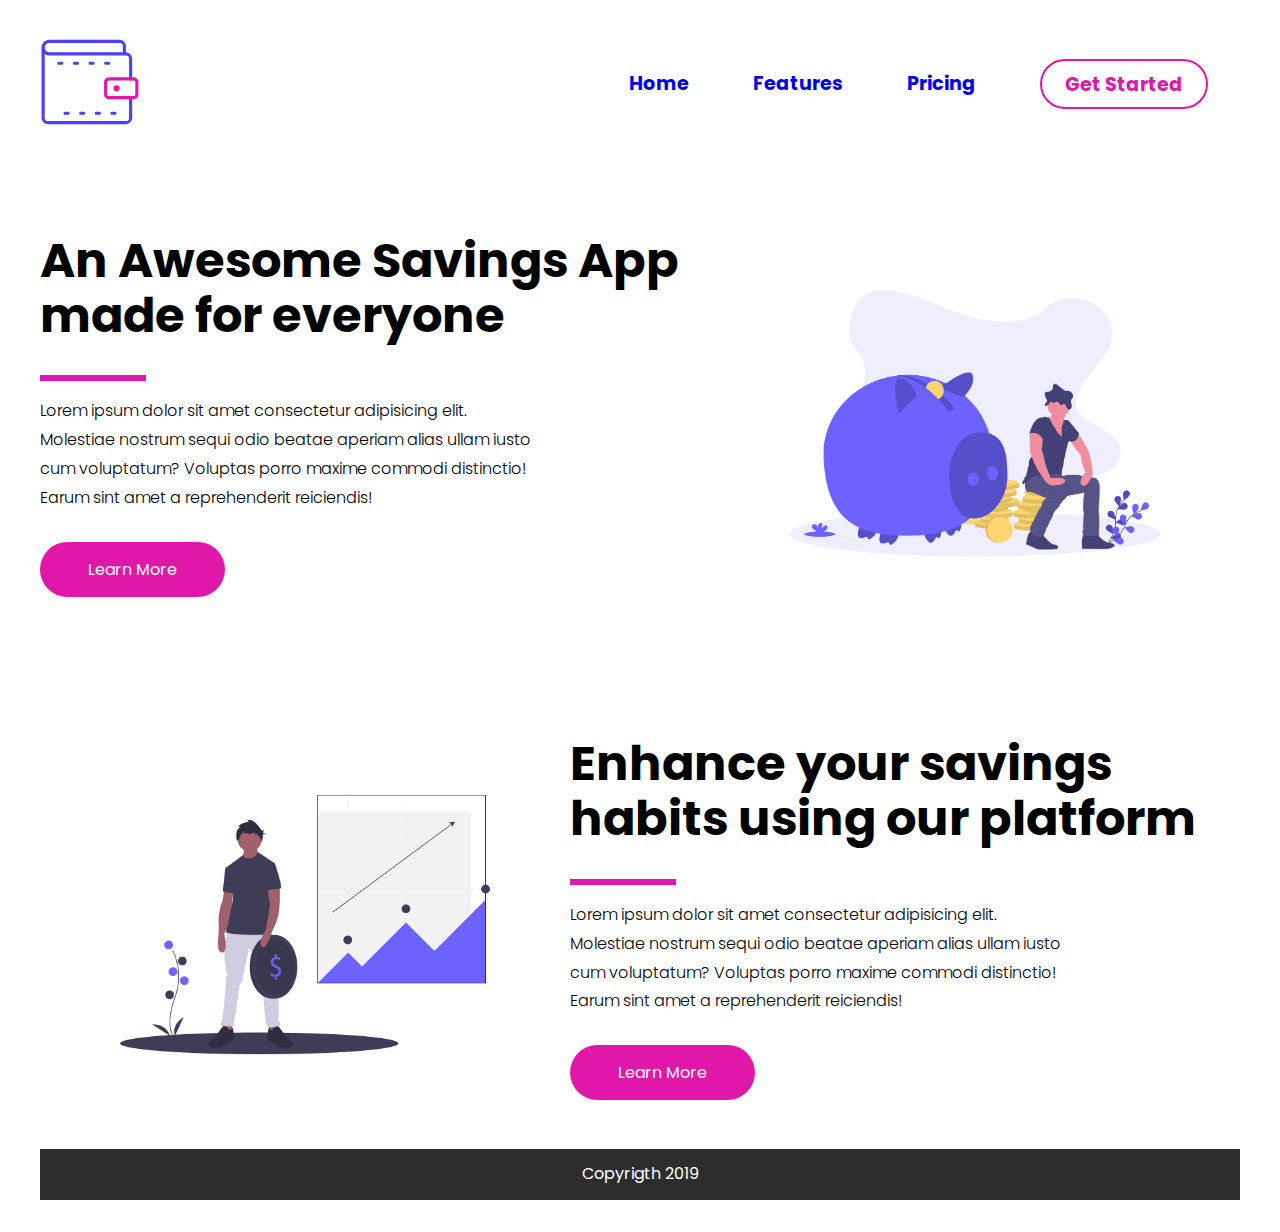
<file: index.html>
<!DOCTYPE html>
<html lang="en">
  <head>
    <meta charset="UTF-8" />
    <meta name="viewport" content="width=device-width, initial-scale=1.0" />
    <meta http-equiv="X-UA-Compatible" content="ie=edge" />
    <link rel="stylesheet" href="css/main.css" />
    <link rel="stylesheet" href="css/normalize.css" />
    <link
      href="https://fonts.googleapis.com/css?family=Poppins:300,400,700&display=swap"
      rel="stylesheet"
    />
    <title>CKD Training</title>
  </head>
  <body>
    <header class="container">
      <div>
            <svg id="savings-logo" xmlns="http://www.w3.org/2000/svg" viewBox="0 0 64 64" aria-labelledby="title"
            aria-describedby="desc" role="img" xmlns:xlink="http://www.w3.org/1999/xlink">
              <title>Wallet</title>
              <desc>A line styled icon from Orion Icon Library.</desc>
              <path data-name="layer2"
              d="M58 42v13a3 3 0 0 1-3 3H5a3 3 0 0 1-3-3V10" fill="none" stroke="#4a40ff"
              stroke-miterlimit="10" stroke-width="2" stroke-linejoin="miter" stroke-linecap="round"></path>
              <path data-name="layer2" d="M54 14V9a3 3 0 0 0-3-3H6a4 4 0 0 0-4 4 4 4 0 0 0 4 4h49a3 3 0 0 1 3 3v13"
              fill="none" stroke="#4a40ff" stroke-miterlimit="10" stroke-width="2" stroke-linejoin="miter"
              stroke-linecap="round"></path>
              <rect data-name="layer1" x="42" y="30" width="20" height="12" rx="2"
              ry="2" fill="none" stroke="#e017a9" stroke-miterlimit="10" stroke-width="2"
              stroke-linejoin="miter" stroke-linecap="round"></rect>
              <path data-name="layer2" fill="none" stroke="#4a40ff" stroke-miterlimit="10"
              stroke-width="2" d="M12 20h2m8 0h2m8 0h2m8 0h2M16 52h2m8 0h2m8 0h2m8 0h2"
              stroke-linejoin="miter" stroke-linecap="round"></path>
              <circle data-name="layer1" cx="49" cy="36" r="1" fill="none" stroke="#e017a9"
              stroke-miterlimit="10" stroke-width="2" stroke-linejoin="miter" stroke-linecap="round"></circle>
            </svg>
      
           
            <path
              data-name="layer2"
              d="M58 42v13a3 3 0 0 1-3 3H5a3 3 0 0 1-3-3V10"
              fill="none"
              stroke="#3752b6"
              stroke-miterlimit="10"
              stroke-width="2"
              stroke-linejoin="round"
              stroke-linecap="round"
            ></path>
            <path
              data-name="layer2"
              d="M54 14V9a3 3 0 0 0-3-3H6a4 4 0 0 0-4 4 4 4 0 0 0 4 4h49a3 3 0 0 1 3 3v13"
              fill="none"
              stroke="#3752b6"
              stroke-miterlimit="10"
              stroke-width="2"
              stroke-linejoin="round"
              stroke-linecap="round"
            ></path>
            <rect
              data-name="layer1"
              x="42"
              y="30"
              width="20"
              height="12"
              rx="2"
              ry="2"
              fill="none"
              stroke="#6c63ff"
              stroke-miterlimit="10"
              stroke-width="2"
              stroke-linejoin="round"
              stroke-linecap="round"
            ></rect>
            <path
              data-name="layer2"
              fill="none"
              stroke="#3752b6"
              stroke-miterlimit="10"
              stroke-width="2"
              d="M12 20h2m8 0h2m8 0h2m8 0h2M16 52h2m8 0h2m8 0h2m8 0h2"
              stroke-linejoin="round"
              stroke-linecap="round"
            ></path>
            <circle
              data-name="layer1"
              cx="49"
              cy="36"
              r="1"
              fill="none"
              stroke="#6c63ff"
              stroke-miterlimit="10"
              stroke-width="2"
              stroke-linejoin="round"
              stroke-linecap="round"
            ></circle>
          </svg>
      </div>
      <nav>
        <ul>
          <li><a href="#">Home</a></li>
          <li><a href="#">Features</a></li>
          <li><a href="#">Pricing</a></li>
          <li><a href="#" class="highlight">Get Started</a></li>
        </ul>
      </nav>
    </header>


    <main class="container">
        <section class="hero-container">
           <div class="hero">
                <h1>An Awesome Savings App made for everyone</h1>
                <hr>
                <p>Lorem ipsum dolor sit amet consectetur adipisicing elit. Molestiae nostrum sequi
                     odio beatae aperiam alias ullam iusto cum voluptatum? Voluptas porro maxime commodi distinctio! 
                     Earum sint amet a reprehenderit reiciendis!
                </p>
                <a href="#" class="btn">Learn More</a>

           </div> 
           <div>
               <figure>
                   <img src="assets/images/savings.png" alt="Picture of man near a phone">
               </figure>
           </div>
        </section>

        <section class="hero-container hero-container-top">
                <div>
                    <figure>
                        <img src="assets/images/invest.png" alt="Picture of man near a phone">
                    </figure>
                </div>

                <div class="hero">
                    <h1> 
                        Enhance your savings habits using our platform</h1>
                    <hr>
                    <p>Lorem ipsum dolor sit amet consectetur adipisicing elit. Molestiae nostrum sequi
                            odio beatae aperiam alias ullam iusto cum voluptatum? Voluptas porro maxime commodi distinctio! 
                            Earum sint amet a reprehenderit reiciendis!
                    </p>
                    <a href="#" class="btn">Learn More</a>
                </div>
        </section>
        <footer>Copyrigth 2019</footer>

    </main>
  </body>
</html>
</file>
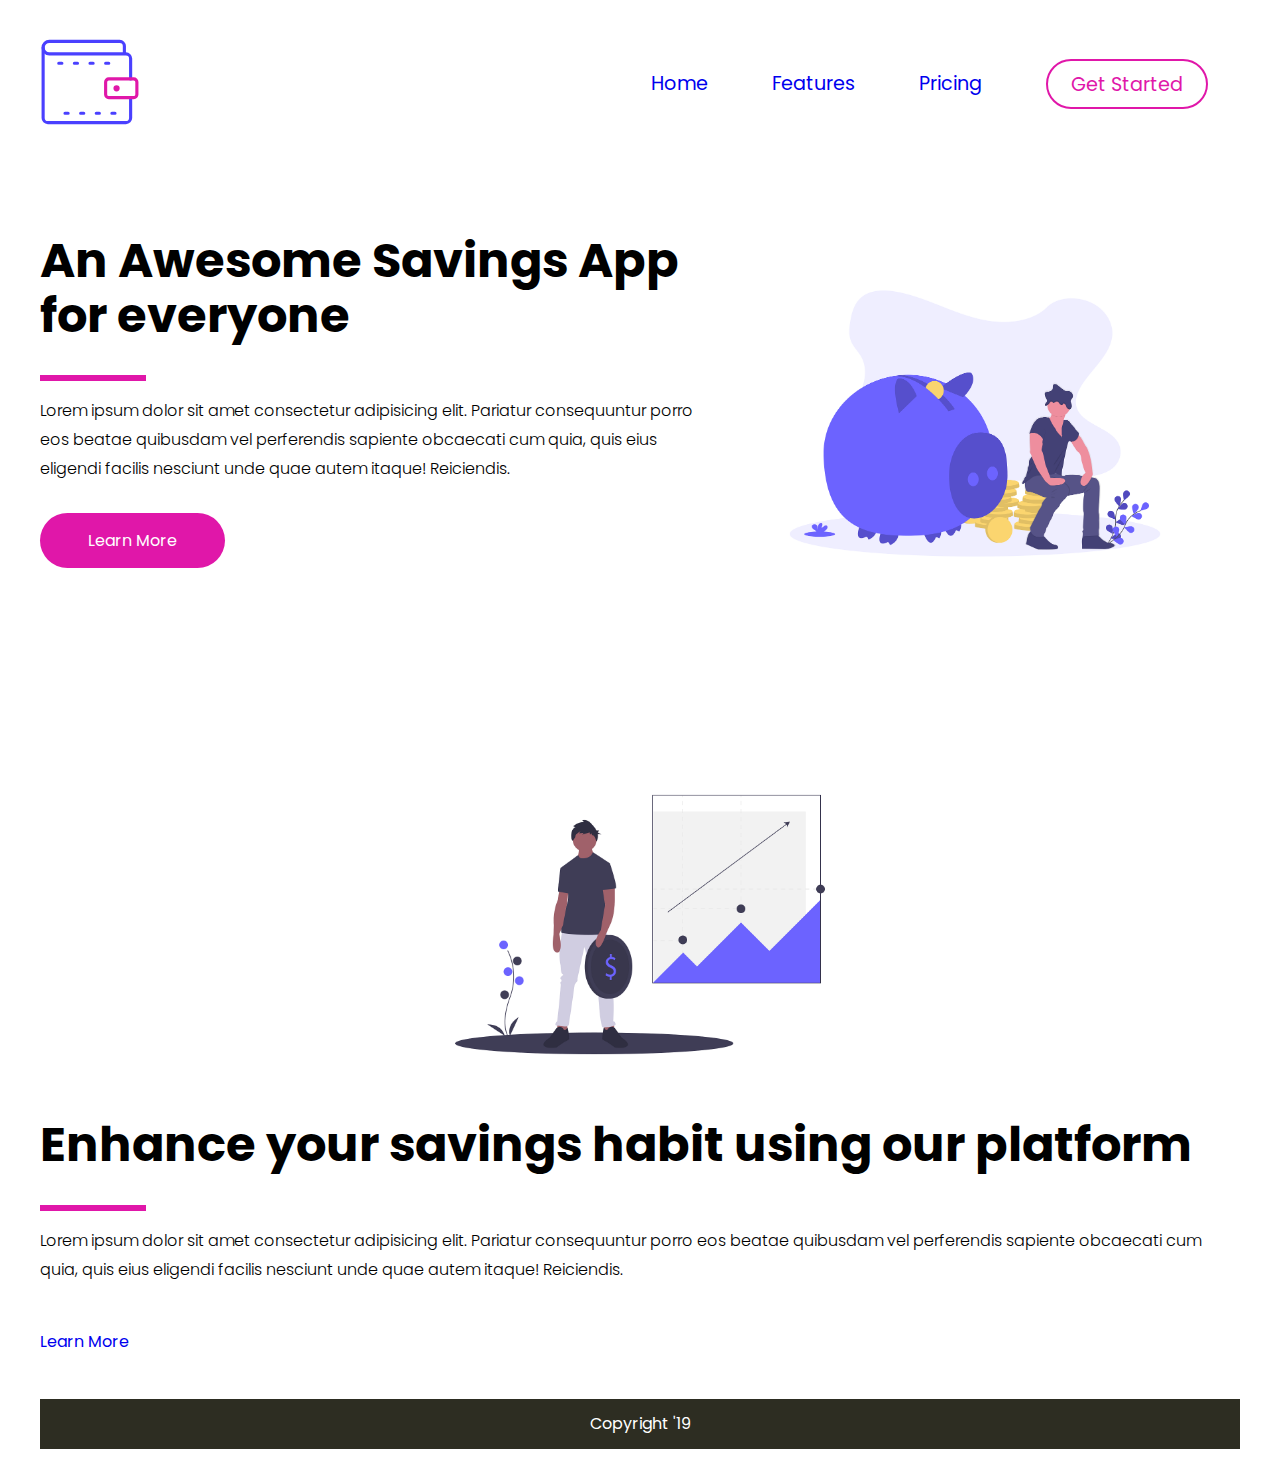
<file: John/index.html>
<!DOCTYPE html>
<html lang="en">
<head>
    <meta charset="UTF-8">
    <meta name="viewport" content="width=device-width, initial-scale=1.0">
    <meta http-equiv="X-UA-Compatible" content="ie=edge">
    <link rel="stylesheet" href="css/main.css">
    <link rel="stylesheet" href="css/nomalize.css">
    <link href="https://fonts.googleapis.com/css?family=Poppins:300,400,700&display=swap" rel="stylesheet">
    <title>CKD Training</title>
</head>
<body>
    <header class="container">
     
        <div>
            <svg id="savings-logo" xmlns="http://www.w3.org/2000/svg" viewBox="0 0 64 64" aria-labelledby="title"
          aria-describedby="desc" role="img" xmlns:xlink="http://www.w3.org/1999/xlink">
            <title>Wallet</title>
            <desc>A line styled icon from Orion Icon Library.</desc>
            <path data-name="layer2"
            d="M58 42v13a3 3 0 0 1-3 3H5a3 3 0 0 1-3-3V10" fill="none" stroke="#4a40ff"
            stroke-miterlimit="10" stroke-width="2" stroke-linejoin="miter" stroke-linecap="round"></path>
            <path data-name="layer2" d="M54 14V9a3 3 0 0 0-3-3H6a4 4 0 0 0-4 4 4 4 0 0 0 4 4h49a3 3 0 0 1 3 3v13"
            fill="none" stroke="#4a40ff" stroke-miterlimit="10" stroke-width="2" stroke-linejoin="miter"
            stroke-linecap="round"></path>
            <rect data-name="layer1" x="42" y="30" width="20" height="12" rx="2"
            ry="2" fill="none" stroke="#e017a9" stroke-miterlimit="10" stroke-width="2"
            stroke-linejoin="miter" stroke-linecap="round"></rect>
            <path data-name="layer2" fill="none" stroke="#4a40ff" stroke-miterlimit="10"
            stroke-width="2" d="M12 20h2m8 0h2m8 0h2m8 0h2M16 52h2m8 0h2m8 0h2m8 0h2"
            stroke-linejoin="miter" stroke-linecap="round"></path>
            <circle data-name="layer1" cx="49" cy="36" r="1" fill="none" stroke="#e017a9"
            stroke-miterlimit="10" stroke-width="2" stroke-linejoin="miter" stroke-linecap="round"></circle>
          </svg>
    
         
          <path
            data-name="layer2"
            d="M58 42v13a3 3 0 0 1-3 3H5a3 3 0 0 1-3-3V10"
            fill="none"
            stroke="#3752b6"
            stroke-miterlimit="10"
            stroke-width="2"
            stroke-linejoin="round"
            stroke-linecap="round"
          ></path>
          <path
            data-name="layer2"
            d="M54 14V9a3 3 0 0 0-3-3H6a4 4 0 0 0-4 4 4 4 0 0 0 4 4h49a3 3 0 0 1 3 3v13"
            fill="none"
            stroke="#3752b6"
            stroke-miterlimit="10"
            stroke-width="2"
            stroke-linejoin="round"
            stroke-linecap="round"
          ></path>
          <rect
            data-name="layer1"
            x="42"
            y="30"
            width="20"
            height="12"
            rx="2"
            ry="2"
            fill="none"
            stroke="#6c63ff"
            stroke-miterlimit="10"
            stroke-width="2"
            stroke-linejoin="round"
            stroke-linecap="round"
          ></rect>
          <path
            data-name="layer2"
            fill="none"
            stroke="#3752b6"
            stroke-miterlimit="10"
            stroke-width="2"
            d="M12 20h2m8 0h2m8 0h2m8 0h2M16 52h2m8 0h2m8 0h2m8 0h2"
            stroke-linejoin="round"
            stroke-linecap="round"
          ></path>
          <circle
            data-name="layer1"
            cx="49"
            cy="36"
            r="1"
            fill="none"
            stroke="#6c63ff"
            stroke-miterlimit="10"
            stroke-width="2"
            stroke-linejoin="round"
            stroke-linecap="round"
          ></circle>
        </svg>
        </div>
        <nav><ul>
            <li><a href="#">Home</a></li>
            <li><a href="#">Features</a></li>
            <li><a href="#">Pricing</a></li>
            <li><a href="#" class="highlight">Get Started</a></li>
        </ul>
        </nav>
    </header>
    <main class="container">
<section class="hero-container">
    <div class="hero">
        <h1>An Awesome Savings App for everyone</h1>
        <hr>
        <p>Lorem ipsum dolor sit amet consectetur adipisicing elit. 
            Pariatur consequuntur porro eos beatae quibusdam vel 
            perferendis sapiente obcaecati cum quia, quis eius eligendi 
            facilis nesciunt unde quae autem itaque! Reiciendis.</p>
            <a href="#" class="btn">Learn More</a>
    </div>
    <div>
        <figure>
            <img src="assests/savings.png" alt="Man holding a phone">
        </figure>
    </div>
</section>

<section class="hero-container hero-container-top">
        <div>
                <figure>
                    <img src="assests/invest.png" alt="Investing man">
                </figure>
                <div class="hero">
                        <h1>Enhance your savings habit using our platform</h1>
                        <hr>
                        <p>Lorem ipsum dolor sit amet consectetur adipisicing elit. 
                            Pariatur consequuntur porro eos beatae quibusdam vel 
                            perferendis sapiente obcaecati cum quia, quis eius eligendi 
                            facilis nesciunt unde quae autem itaque! Reiciendis.</p>
                            <a href="#">Learn More</a>
                    </div>
            </div>
</section>
<footer>Copyright '19</footer>
    </main>

</body>
</html>
</file>
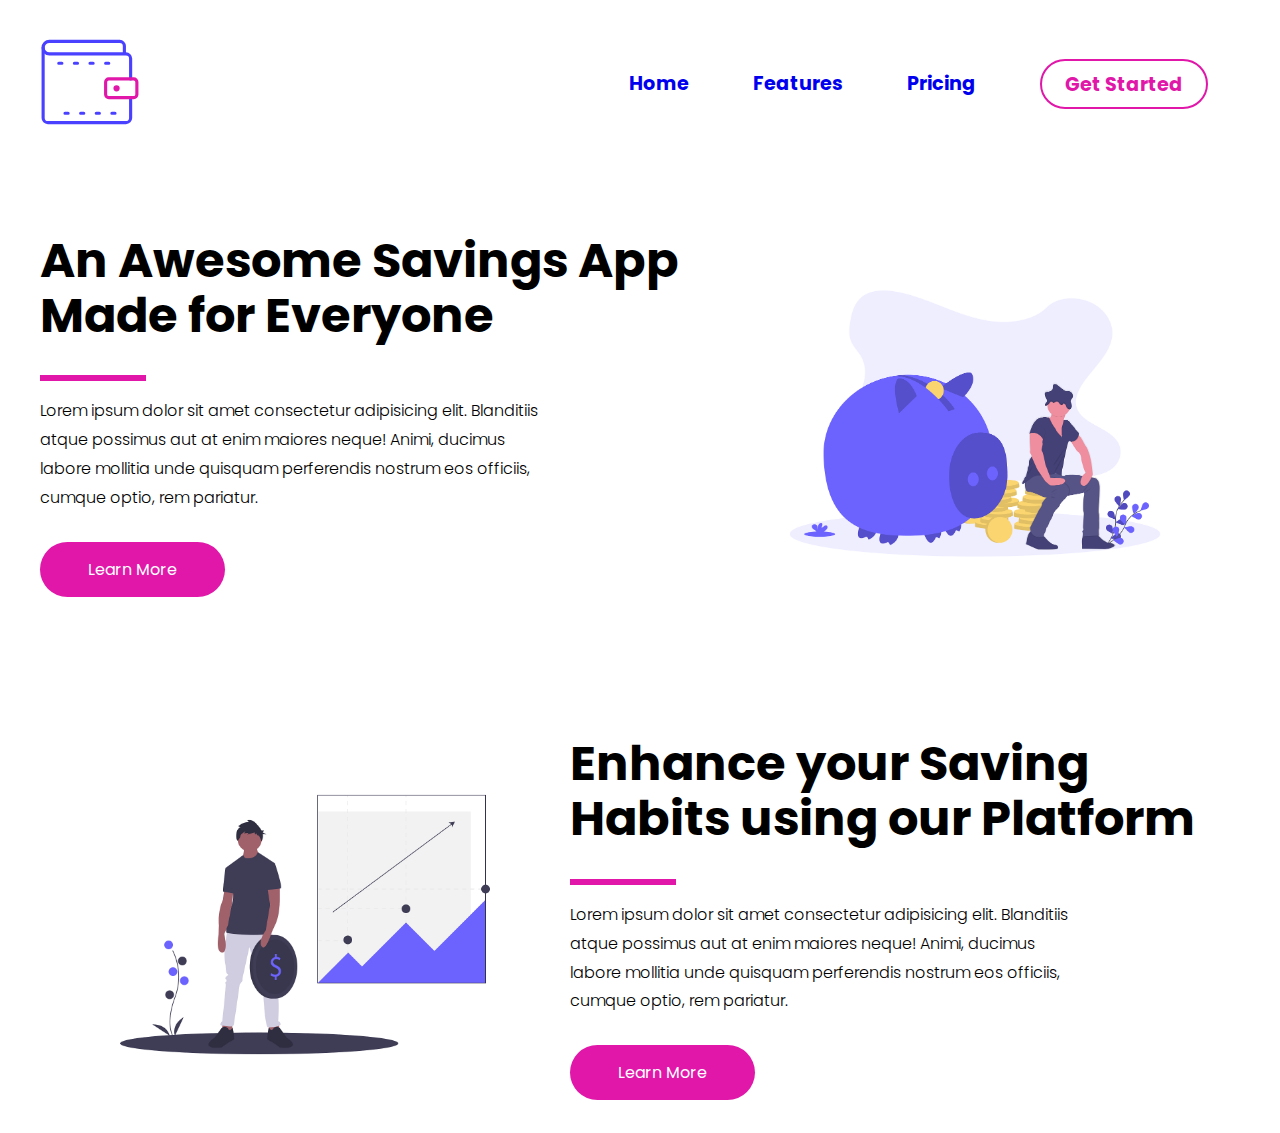
<file: sochi/index.html>
<!DOCTYPE html>
<html lang="en">
<head>
    <meta charset="UTF-8">
    <meta name="viewport" content="width=device-width, initial-scale=1.0">
    <meta http-equiv="X-UA-Compatible" content="ie=edge">
    <link rel="stylesheet" href="css/main.css">
    <link rel="stylesheet" href="css/normalize.css">
    <link href="https://fonts.googleapis.com/css?family=Poppins:300,400,700&display=swap" rel="stylesheet">
    <title>Savings App - Home</title>
</head>
<body>
    <header class="container">
        <div>
            <svg id="savings-logo" xmlns="http://www.w3.org/2000/svg" viewBox="0 0 64 64" aria-labelledby="title"
          aria-describedby="desc" role="img" xmlns:xlink="http://www.w3.org/1999/xlink">
            <title>Wallet</title>
            <desc>A line styled icon from Orion Icon Library.</desc>
            <path data-name="layer2"
            d="M58 42v13a3 3 0 0 1-3 3H5a3 3 0 0 1-3-3V10" fill="none" stroke="#4a40ff"
            stroke-miterlimit="10" stroke-width="2" stroke-linejoin="miter" stroke-linecap="round"></path>
            <path data-name="layer2" d="M54 14V9a3 3 0 0 0-3-3H6a4 4 0 0 0-4 4 4 4 0 0 0 4 4h49a3 3 0 0 1 3 3v13"
            fill="none" stroke="#4a40ff" stroke-miterlimit="10" stroke-width="2" stroke-linejoin="miter"
            stroke-linecap="round"></path>
            <rect data-name="layer1" x="42" y="30" width="20" height="12" rx="2"
            ry="2" fill="none" stroke="#e017a9" stroke-miterlimit="10" stroke-width="2"
            stroke-linejoin="miter" stroke-linecap="round"></rect>
            <path data-name="layer2" fill="none" stroke="#4a40ff" stroke-miterlimit="10"
            stroke-width="2" d="M12 20h2m8 0h2m8 0h2m8 0h2M16 52h2m8 0h2m8 0h2m8 0h2"
            stroke-linejoin="miter" stroke-linecap="round"></path>
            <circle data-name="layer1" cx="49" cy="36" r="1" fill="none" stroke="#e017a9"
            stroke-miterlimit="10" stroke-width="2" stroke-linejoin="miter" stroke-linecap="round"></circle>
          </svg>
    
         
          <path
            data-name="layer2"
            d="M58 42v13a3 3 0 0 1-3 3H5a3 3 0 0 1-3-3V10"
            fill="none"
            stroke="#3752b6"
            stroke-miterlimit="10"
            stroke-width="2"
            stroke-linejoin="round"
            stroke-linecap="round"
          ></path>
          <path
            data-name="layer2"
            d="M54 14V9a3 3 0 0 0-3-3H6a4 4 0 0 0-4 4 4 4 0 0 0 4 4h49a3 3 0 0 1 3 3v13"
            fill="none"
            stroke="#3752b6"
            stroke-miterlimit="10"
            stroke-width="2"
            stroke-linejoin="round"
            stroke-linecap="round"
          ></path>
          <rect
            data-name="layer1"
            x="42"
            y="30"
            width="20"
            height="12"
            rx="2"
            ry="2"
            fill="none"
            stroke="#6c63ff"
            stroke-miterlimit="10"
            stroke-width="2"
            stroke-linejoin="round"
            stroke-linecap="round"
          ></rect>
          <path
            data-name="layer2"
            fill="none"
            stroke="#3752b6"
            stroke-miterlimit="10"
            stroke-width="2"
            d="M12 20h2m8 0h2m8 0h2m8 0h2M16 52h2m8 0h2m8 0h2m8 0h2"
            stroke-linejoin="round"
            stroke-linecap="round"
          ></path>
          <circle
            data-name="layer1"
            cx="49"
            cy="36"
            r="1"
            fill="none"
            stroke="#6c63ff"
            stroke-miterlimit="10"
            stroke-width="2"
            stroke-linejoin="round"
            stroke-linecap="round"
          ></circle>
        </svg>
        </div>
        <nav>
            <ul>
                <li><a href="#" target="_blank" rel="noopener noreferrer">Home</a></li>
                <li><a href="#" target="_blank" rel="noopener noreferrer">Features</a></li>
                <li><a href="#" target="_blank" rel="noopener noreferrer">Pricing</a></li>
                <li><a href="#" target="_blank" rel="noopener noreferrer" class="highlight">Get Started</a></li>
            </ul>
        </nav>
    </header>
    <main class="container">
        <section class="hero-container">
            <div class="hero">
                <h1>An Awesome Savings App Made for Everyone</h1>
                <hr>
                <p>Lorem ipsum dolor sit amet consectetur adipisicing elit. Blanditiis atque possimus aut at enim maiores neque! Animi, ducimus labore mollitia unde quisquam perferendis nostrum eos officiis, cumque optio, rem pariatur.</p>
                <a href="#" class="btn">Learn More</a>
            </div>
            <div>
                <figure><img src="assets/images/savings.png" alt="Lorem Savings App"></figure>
            </div>
        </section>
        <section class="hero-container hero-container-top">
                <div>
                        <figure><img src="assets/images/invest.png" alt="Lorem Savings App"></figure>
                </div>
                <div class="hero">
                        <h1>Enhance your Saving Habits using our Platform</h1>
                        <hr>
                        <p>Lorem ipsum dolor sit amet consectetur adipisicing elit. Blanditiis atque possimus aut at enim maiores neque! Animi, ducimus labore mollitia unde quisquam perferendis nostrum eos officiis, cumque optio, rem pariatur.</p>
                        <a href="#" class="btn">Learn More</a>
                </div>
        </section>
    </main>
</body>
</html>
</file>
<file: css/main.css>
* {
  font-family: 'Poppins', sans-serif;
}

a {
  text-decoration: none;
}
.container {
  max-width: 1200px;
  margin: 0 auto;
  padding: 2em 1em;
}
#savings-logo {
  width: 100px;
}
header {
  text-align: center;
}

nav {
  margin: 2em auto 0;
}
nav ul {
  margin: 0;
  padding: 0;
  display: flex;
  justify-content: space-between;
}
nav > ul > li {
  list-style-type: none;
}
nav > ul > li > a {
  font-size: 1em;
  font-weight: 700;
}
.hero-container {
  display: flex;
  flex-direction: column;
}
.hero {
  text-align: center;
}
.hero h1 {
  font-size: 2em;
  font-weight: 700;
}
.hero p {
  font-size: 0.8em;
  max-width: 500px;
  line-height: 1.8em;
  margin: 3em auto;
}
hr {
  width: 100px;
  background: #e017a9;
  padding: 0.2em;
  border: none;
}
.btn {
  background: #e017a9;
  padding: 1em 3em;
  border-radius: 50px;
  color: #fff;
}
.btn:hover {
  background: #9c3d83;
}
figure {
  text-align: center;
}
figure img {
  margin: 3em auto 0;
  width: 300px;
}
footer {
  text-align: center;
  background: #2d2d2d;
  padding: 1em 0;
  margin-top: 3em;
  color: #fff;
}

@media only screen and (min-width: 768px) {
  header {
    display: flex;
    justify-content: space-between;
    align-items: center;
  }
  nav {
    margin: 0;
  }
  nav ul {
    margin: 0;
    padding: 0;
    display: flex;
  }
  nav ul li {
    padding: 0.25em 2em;
  }
  nav ul li a {
    font-size: 1.2em;
  }
  .highlight {
    color: #e017a9;
    border: 2px solid #e017a9;
    border-radius: 50px;
    padding: 0.5em 1.2em;
  }
  .highlight:hover {
    color: #fff;
    background: #e017a9;
  }
  .hero {
    text-align: left;
  }
  .hero-container {
    display: flex;
    flex-direction: row;
  }
  .hero-container-top {
    margin-top: 100px;
  }
  .hero h1 {
    font-size: 3em;
  }
  hr {
    text-align: left;
    margin: 1em 0;
  }
  .hero p {
    font-size: 1em;
    font-weight: 300;
    padding: 0;
    margin: 0 0 3em;
  }
  figure img {
    width: 450px;
  }
}
</file>
<file: John/css/main.css>
*{
    font-family: 'Poppins', sans-serif;
}
a{
    text-decoration: none;
}
.container{
    max-width: 1200px;
    margin: 0 auto;
    padding: 2em 1em;
}
#savings-logo {
    width: 100px;
}
header{
    text-align: center;
}
nav{
    margin: 2em auto 0;
}
nav ul{
    margin: o;
    padding: 0;
    display: flex;
    justify-content: space-between;
}
nav> ul> li{
    list-style-type: none;
}
nav> ul> li> a>{
    font-size: 1em;
    font-weight: 700;
}
.hero-container{
    display: flex;
    flex-direction: column;
}
.hero{
    text-align: center;
}
.hero h1{
font-size: 2em;
font-weight: 700;
}
.hero p{
    font-size: 0.8em;
    margin: 3em auto;
    max-height: 500px;
    line-height: 1.8em;
}
hr{
    width: 100px;
    background: #e017a9;
    padding: 0.2em;
    border: none;
}
.btn{
background: #e017a9;
padding: 1em 3em;
border-radius: 50px;
color: #fff;
}

.btn:hover{
    background: #9c3d83;
    }
figure{
    text-align: center;
}
figure img{
    margin: 3em auto 0;
    width: 300px;
}
footer{
    text-align: center;
    margin-top: 3em;
    background: #2d2d22;
    padding: 1em 0;
    color: #fff;
}

@media only screen and (min-width: 768px){
 header{
display: flex;
 justify-content: space-between;
 align-items: center;   
}
nav {
    margin:0;
}
nav ul{
    margin: 0;
    padding: 0;
    display: flex;
}
nav ul li{
    padding: 0.25em 2em;
}
nav ul li a{
    font-size: 1.2em;
}
.highlight{
    color: #e017a9;
    border: 2px solid #e017a9;
    border-radius: 50px;
    padding: 0.5em 1.2em;
}
.highlight:hover{
    color: #fff;
    background: #e017a9;
}
.hero{
    text-align: left;
}
.hero-container{
    display: flex;
    flex-direction: row;
}
.hero-container-top{
    margin-top: 100px;
}
.hero h1{
    font-size: 3em;
}
hr{
    text-align: left;
    width: 100px;
    margin: 1em 0;
}
.hero p{
    font-size: 1em;
    font-weight: 300;
    padding: 0;
    margin: 0 0 3em;
}
figure img{
    width: 450px;
}
}
</file>
<file: sochi/css/main.css>
*{
    font-family: 'Poppins', sans-serif;
}

a {
    text-decoration: none;
}

.container {
    max-width: 1200px;
    margin: 0 auto;
    padding: 2em 1em;
}

.hero-container {
    display: flex;
    flex-direction: column;
}

.hero {
    text-align: center;
}

.hero h1 {
    font-size: 2em;
    font-weight: 700;
}

.hero p {
    font-size: 0.8em;
    max-width: 500px;
    line-height: 1.8em;
    margin: 3em auto;

}

#savings-logo {
    width: 100px;
}

header {
    text-align: center;
}

nav {
    margin: 2em auto 0;
}

nav ul {
    margin: 0;
    padding: 0;
    display: flex;
    justify-content: space-between;
}

nav > ul > li {
    list-style-type: none;
}

nav > ul > li > a {
    font-size: 1em;
    font-weight: 700;
}

hr {
    width: 100px;
    background: #e017a9;
    padding: 0.2em;
    border: none;
}

.btn {
    background: #e017a9;
    padding: 1em 3em;
    border-radius: 50px;
    color: #fff;
}

.btn:hover {
    background: #9c3d83;
}

figure{
    text-align: center;
}

figure img {
    margin: 3em auto 0;
    width: 300px;
}

@media only screen and (min-width: 768px) {
    header {
        display: flex;
        justify-content: space-between;
        align-items: center;
    }

    nav {
        margin: 0;
    }
    
    nav ul {
        margin: 0;
        padding: 0;
        display: flex;
    }

    nav > ul > li {
        list-style-type: none;
        padding: 0.25em 2em;
    }
    
    nav > ul > li > a {
        font-size: 1.2em;
    }

    .highlight {
        color: #e017a9;
        border: 2px solid #e017a9;
        border-radius: 50px;
        padding: 0.5em 1.2em;
    }
    .highlight:hover {
        color:#fff;
        background: #e017a9;
    }
    .hero-container {
        display: flex;
        flex-direction: row;
    }
    
    .hero {
        text-align: left;
    }

    .hero-container-top {
        margin-top: 100px;
    }

    .hero h1 {
        font-size: 3em;
    }
    hr {
        text-align: left;
        width: 100px;
        margin: 1em 0;
    }
    .hero p {
        font-size: 1em;
        font-weight: 300;
        padding: 0;
        margin: 0 0 3em;
    }
    figure img {
        width: 450px;
    }
}
</file>
<file: John/css/nomalize.css>
/*! normalize.css v8.0.1 | MIT License | github.com/necolas/normalize.css */

/* Document
   ========================================================================== */

/**
 * 1. Correct the line height in all browsers.
 * 2. Prevent adjustments of font size after orientation changes in iOS.
 */

 html {
    line-height: 1.15; /* 1 */
    -webkit-text-size-adjust: 100%; /* 2 */
  }
  
  /* Sections
     ========================================================================== */
  
  /**
   * Remove the margin in all browsers.
   */
  
  body {
    margin: 0;
  }
  
  /**
   * Render the `main` element consistently in IE.
   */
  
  main {
    display: block;
  }
  
  /**
   * Correct the font size and margin on `h1` elements within `section` and
   * `article` contexts in Chrome, Firefox, and Safari.
   */
  
  h1 {
    font-size: 2em;
    margin: 0.67em 0;
  }
  
  /* Grouping content
     ========================================================================== */
  
  /**
   * 1. Add the correct box sizing in Firefox.
   * 2. Show the overflow in Edge and IE.
   */
  
  hr {
    box-sizing: content-box; /* 1 */
    height: 0; /* 1 */
    overflow: visible; /* 2 */
  }
  
  /**
   * 1. Correct the inheritance and scaling of font size in all browsers.
   * 2. Correct the odd `em` font sizing in all browsers.
   */
  
  pre {
    font-family: monospace, monospace; /* 1 */
    font-size: 1em; /* 2 */
  }
  
  /* Text-level semantics
     ========================================================================== */
  
  /**
   * Remove the gray background on active links in IE 10.
   */
  
  a {
    background-color: transparent;
  }
  
  /**
   * 1. Remove the bottom border in Chrome 57-
   * 2. Add the correct text decoration in Chrome, Edge, IE, Opera, and Safari.
   */
  
  abbr[title] {
    border-bottom: none; /* 1 */
    text-decoration: underline; /* 2 */
    text-decoration: underline dotted; /* 2 */
  }
  
  /**
   * Add the correct font weight in Chrome, Edge, and Safari.
   */
  
  b,
  strong {
    font-weight: bolder;
  }
  
  /**
   * 1. Correct the inheritance and scaling of font size in all browsers.
   * 2. Correct the odd `em` font sizing in all browsers.
   */
  
  code,
  kbd,
  samp {
    font-family: monospace, monospace; /* 1 */
    font-size: 1em; /* 2 */
  }
  
  /**
   * Add the correct font size in all browsers.
   */
  
  small {
    font-size: 80%;
  }
  
  /**
   * Prevent `sub` and `sup` elements from affecting the line height in
   * all browsers.
   */
  
  sub,
  sup {
    font-size: 75%;
    line-height: 0;
    position: relative;
    vertical-align: baseline;
  }
  
  sub {
    bottom: -0.25em;
  }
  
  sup {
    top: -0.5em;
  }
  
  /* Embedded content
     ========================================================================== */
  
  /**
   * Remove the border on images inside links in IE 10.
   */
  
  img {
    border-style: none;
  }
  
  /* Forms
     ========================================================================== */
  
  /**
   * 1. Change the font styles in all browsers.
   * 2. Remove the margin in Firefox and Safari.
   */
  
  button,
  input,
  optgroup,
  select,
  textarea {
    font-family: inherit; /* 1 */
    font-size: 100%; /* 1 */
    line-height: 1.15; /* 1 */
    margin: 0; /* 2 */
  }
  
  /**
   * Show the overflow in IE.
   * 1. Show the overflow in Edge.
   */
  
  button,
  input { /* 1 */
    overflow: visible;
  }
  
  /**
   * Remove the inheritance of text transform in Edge, Firefox, and IE.
   * 1. Remove the inheritance of text transform in Firefox.
   */
  
  button,
  select { /* 1 */
    text-transform: none;
  }
  
  /**
   * Correct the inability to style clickable types in iOS and Safari.
   */
  
  button,
  [type="button"],
  [type="reset"],
  [type="submit"] {
    -webkit-appearance: button;
  }
  
  /**
   * Remove the inner border and padding in Firefox.
   */
  
  button::-moz-focus-inner,
  [type="button"]::-moz-focus-inner,
  [type="reset"]::-moz-focus-inner,
  [type="submit"]::-moz-focus-inner {
    border-style: none;
    padding: 0;
  }
  
  /**
   * Restore the focus styles unset by the previous rule.
   */
  
  button:-moz-focusring,
  [type="button"]:-moz-focusring,
  [type="reset"]:-moz-focusring,
  [type="submit"]:-moz-focusring {
    outline: 1px dotted ButtonText;
  }
  
  /**
   * Correct the padding in Firefox.
   */
  
  fieldset {
    padding: 0.35em 0.75em 0.625em;
  }
  
  /**
   * 1. Correct the text wrapping in Edge and IE.
   * 2. Correct the color inheritance from `fieldset` elements in IE.
   * 3. Remove the padding so developers are not caught out when they zero out
   *    `fieldset` elements in all browsers.
   */
  
  legend {
    box-sizing: border-box; /* 1 */
    color: inherit; /* 2 */
    display: table; /* 1 */
    max-width: 100%; /* 1 */
    padding: 0; /* 3 */
    white-space: normal; /* 1 */
  }
  
  /**
   * Add the correct vertical alignment in Chrome, Firefox, and Opera.
   */
  
  progress {
    vertical-align: baseline;
  }
  
  /**
   * Remove the default vertical scrollbar in IE 10+.
   */
  
  textarea {
    overflow: auto;
  }
  
  /**
   * 1. Add the correct box sizing in IE 10.
   * 2. Remove the padding in IE 10.
   */
  
  [type="checkbox"],
  [type="radio"] {
    box-sizing: border-box; /* 1 */
    padding: 0; /* 2 */
  }
  
  /**
   * Correct the cursor style of increment and decrement buttons in Chrome.
   */
  
  [type="number"]::-webkit-inner-spin-button,
  [type="number"]::-webkit-outer-spin-button {
    height: auto;
  }
  
  /**
   * 1. Correct the odd appearance in Chrome and Safari.
   * 2. Correct the outline style in Safari.
   */
  
  [type="search"] {
    -webkit-appearance: textfield; /* 1 */
    outline-offset: -2px; /* 2 */
  }
  
  /**
   * Remove the inner padding in Chrome and Safari on macOS.
   */
  
  [type="search"]::-webkit-search-decoration {
    -webkit-appearance: none;
  }
  
  /**
   * 1. Correct the inability to style clickable types in iOS and Safari.
   * 2. Change font properties to `inherit` in Safari.
   */
  
  ::-webkit-file-upload-button {
    -webkit-appearance: button; /* 1 */
    font: inherit; /* 2 */
  }
  
  /* Interactive
     ========================================================================== */
  
  /*
   * Add the correct display in Edge, IE 10+, and Firefox.
   */
  
  details {
    display: block;
  }
  
  /*
   * Add the correct display in all browsers.
   */
  
  summary {
    display: list-item;
  }
  
  /* Misc
     ========================================================================== */
  
  /**
   * Add the correct display in IE 10+.
   */
  
  template {
    display: none;
  }
  
  /**
   * Add the correct display in IE 10.
   */
  
  [hidden] {
    display: none;
  }
</file>
